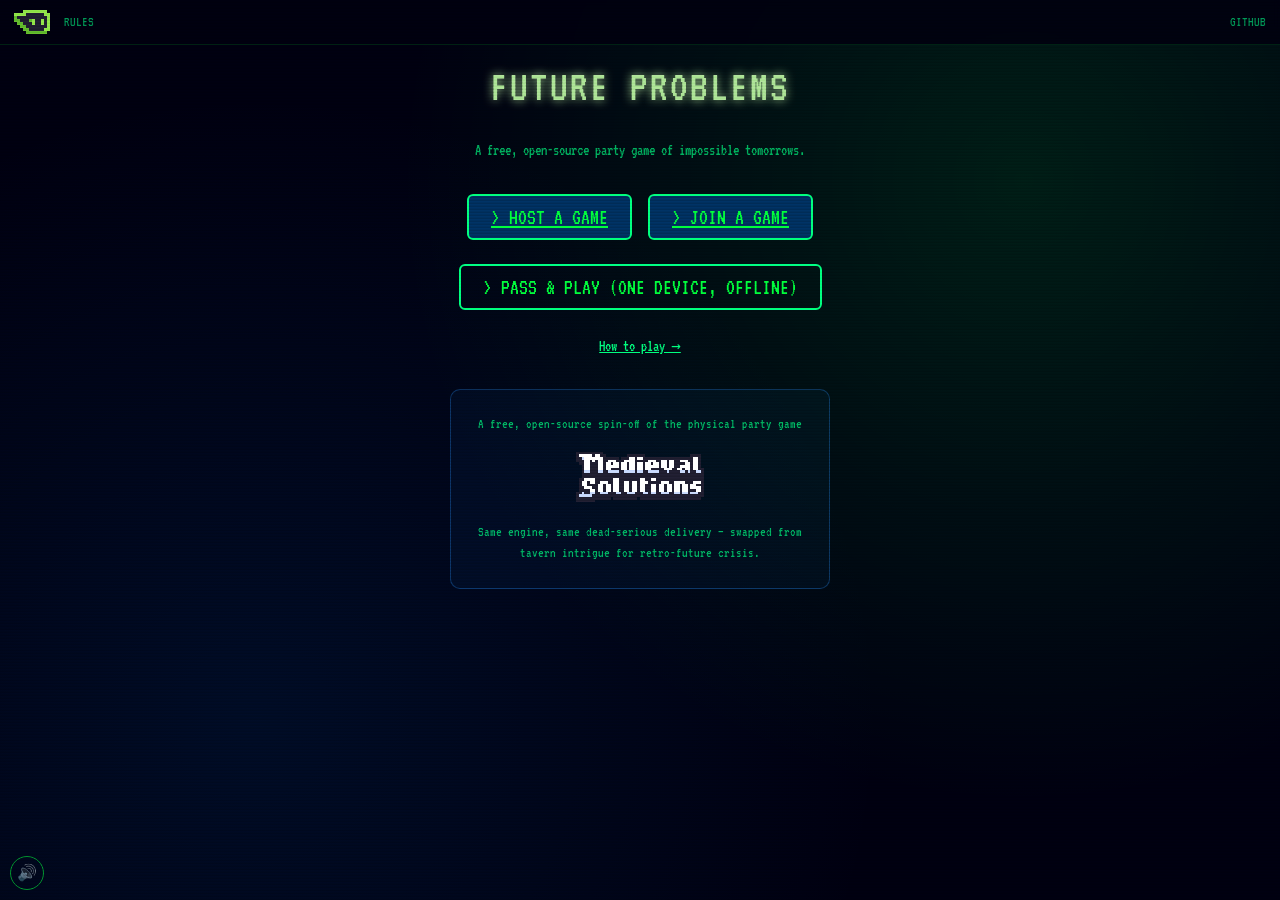
<file: index.html>
<!DOCTYPE html>
<html lang="en">
<head>
<meta charset="UTF-8">
<meta name="viewport" content="width=device-width, initial-scale=1.0, maximum-scale=1.0">
<title>Future Problems</title>
<link rel="icon" href="img/green_mav.gif" type="image/gif">
<link rel="stylesheet" href="css/style.css">
</head>
<body>
<div class="top-bar">
    <div class="top-bar-left">
        <img src="img/green_mav.gif" class="mascot" alt="Future Problems mascot">
        <a href="rules.html">RULES</a>
    </div>
    <div class="top-bar-right">
        <a href="https://github.com/gavinhaggis/future-problems" target="_blank" rel="noopener">GITHUB</a>
    </div>
</div>

<div id="app">

    <!-- TITLE -->
    <section class="view" id="view-title">
        <h1 class="blink">FUTURE&nbsp;PROBLEMS</h1>
        <p class="dim">A free, open-source party game of impossible tomorrows.</p>
        <div class="title-actions">
            <a class="btn" href="host.html">&gt; HOST A GAME</a>
            <a class="btn" href="play.html">&gt; JOIN A GAME</a>
        </div>
        <button id="btn-new-session" class="ghost" style="margin-top:18px;">&gt; PASS &amp; PLAY (ONE DEVICE, OFFLINE)</button>
        <div class="footer-nav"><a href="rules.html" style="color:var(--BodyText)">How to play &rarr;</a></div>

        <div class="ms-credit">
            <p class="dim">A free, open-source spin-off of the physical party game</p>
            <a href="https://www.medievalsolutions.com" target="_blank" rel="noopener" aria-label="Medieval Solutions website">
                <img src="img/medieval-solutions-logo.png" alt="Medieval Solutions" class="ms-logo">
            </a>
            <p class="dim">Same engine, same dead-serious delivery — swapped from tavern intrigue for retro-future crisis.</p>
        </div>
    </section>

    <!-- SETUP -->
    <section class="view" id="view-setup">
        <h2>SETUP</h2>
        <p class="dim">3&ndash;8 solvers, one device, passed around the table.</p>
        <div id="setup-players" style="width:100%"></div>
        <button id="btn-add-player" class="ghost">+ ADD SOLVER</button>
        <div style="margin-top:16px;width:100%;max-width:260px;">
            <label for="target-score">Target score</label>
            <input type="number" id="target-score" value="3" min="1" max="20">
        </div>
        <button id="btn-start-game" style="margin-top:20px;">&gt; BEGIN</button>
    </section>

    <!-- HANDOFF (generic privacy gate) -->
    <section class="view" id="view-handoff">
        <div class="handoff-box">
            <p class="dim">PASS THE DEVICE TO</p>
            <div class="handoff-name blink" id="handoff-name"></div>
            <p id="handoff-subtitle" class="dim"></p>
            <button id="btn-handoff-continue" style="margin-top:20px;">&gt; TAP TO REVEAL</button>
        </div>
    </section>

    <!-- FACILITY SETUP (round 1 only) -->
    <section class="view" id="view-facility-setup">
        <h2>FACILITY SETUP</h2>
        <p><span id="facility-crisis-name"></span>, frame the world before the first crisis.</p>
        <div class="facility-form">
            <label for="facility-name">Facility name</label>
            <input type="text" id="facility-name" maxlength="40" placeholder="Helix Orbital Station">
            <label for="facility-mission">Its mission</label>
            <input type="text" id="facility-mission" maxlength="60" placeholder="Terraforming the outer colonies">
            <label for="facility-monitors">What you all monitor</label>
            <input type="text" id="facility-monitors" maxlength="60" placeholder="Atmospheric integrity">
        </div>
        <button id="btn-facility-submit" style="margin-top:16px;" disabled>&gt; BEGIN</button>
    </section>

    <!-- CRISIS DRAW -->
    <section class="view" id="view-crisis-draw">
        <h2>ROUND <span id="crisis-round-num"></span> — CRISIS</h2>
        <div id="crisis-facility-strip"></div>
        <p><span id="crisis-name"></span>, draw the problem card and narrate it.</p>
        <p class="dim"><span id="crisis-pile-count"></span> cards remain in the scenario pile</p>
        <div id="crisis-card-zone" style="width:100%;display:flex;justify-content:center;"></div>
        <button id="btn-draw-trouble">&gt; DRAW PROBLEM CARD</button>
        <button id="btn-crisis-ready" style="display:none;">&gt; NARRATED — PASS THE DEVICE</button>
    </section>

    <!-- SOLVE -->
    <section class="view" id="view-solve">
        <h2><span id="solve-player-name"></span> — SOLVE</h2>
        <div id="solve-facility-strip"></div>
        <p class="dim">The crisis:</p>
        <div id="solve-trouble-zone" style="width:100%;display:flex;justify-content:center;"></div>
        <p class="dim" style="margin-top:14px;">Pick exactly two cards from your hand as your solution:</p>
        <div class="hand-grid" id="solve-hand-grid"></div>
        <button id="btn-lock-in" disabled>&gt; LOCK IN</button>
    </section>

    <!-- FLIP REVEAL (one solver at a time) -->
    <section class="view" id="view-flip-reveal">
        <h2><span id="flip-player-name"></span>'S TURN TO REVEAL</h2>
        <p class="dim">Tap each card to reveal it, and narrate as you go.</p>
        <div class="flip-slots" id="flip-reveal-slots"></div>
        <button id="btn-flip-done" disabled>&gt; DONE — PASS THE DEVICE</button>
    </section>

    <!-- REVEAL -->
    <section class="view" id="view-reveal">
        <h2>ALL SOLUTIONS IN</h2>
        <p class="dim">Pass the device back to the CRISIS. Each solver argues their case aloud.</p>
        <div id="reveal-trouble-zone" style="width:100%;display:flex;justify-content:center;"></div>
        <div id="reveal-list" style="width:100%;"></div>
        <button id="btn-goto-judge">&gt; ALL ARGUED — JUDGE</button>
    </section>

    <!-- JUDGE -->
    <section class="view" id="view-judge">
        <h2>JUDGE THE CRISIS</h2>
        <p class="dim">Tap the winning solution.</p>
        <div id="judge-trouble-zone" style="width:100%;display:flex;justify-content:center;"></div>
        <div id="judge-list" style="width:100%;"></div>
    </section>

    <!-- ROUND RESULT -->
    <section class="view" id="view-round-result">
        <h2>&#9733; <span id="result-winner-name"></span> WINS THE ROUND</h2>
        <div class="scoreboard" id="result-scoreboard"></div>
        <button id="btn-next-round">&gt; NEXT ROUND</button>
    </section>

    <!-- END -->
    <section class="view" id="view-end">
        <h1>GAME OVER</h1>
        <h2><span id="end-winner-name"></span></h2>
        <div class="scoreboard" id="end-scoreboard"></div>
        <button id="btn-play-again">&gt; PLAY AGAIN</button>
        <button id="btn-new-game" class="ghost">&gt; NEW SESSION</button>
    </section>

</div>

<script src="js/game-core.js"></script>
<script src="js/polish.js"></script>
<script src="js/app.js"></script>
</body>
</html>
</file>
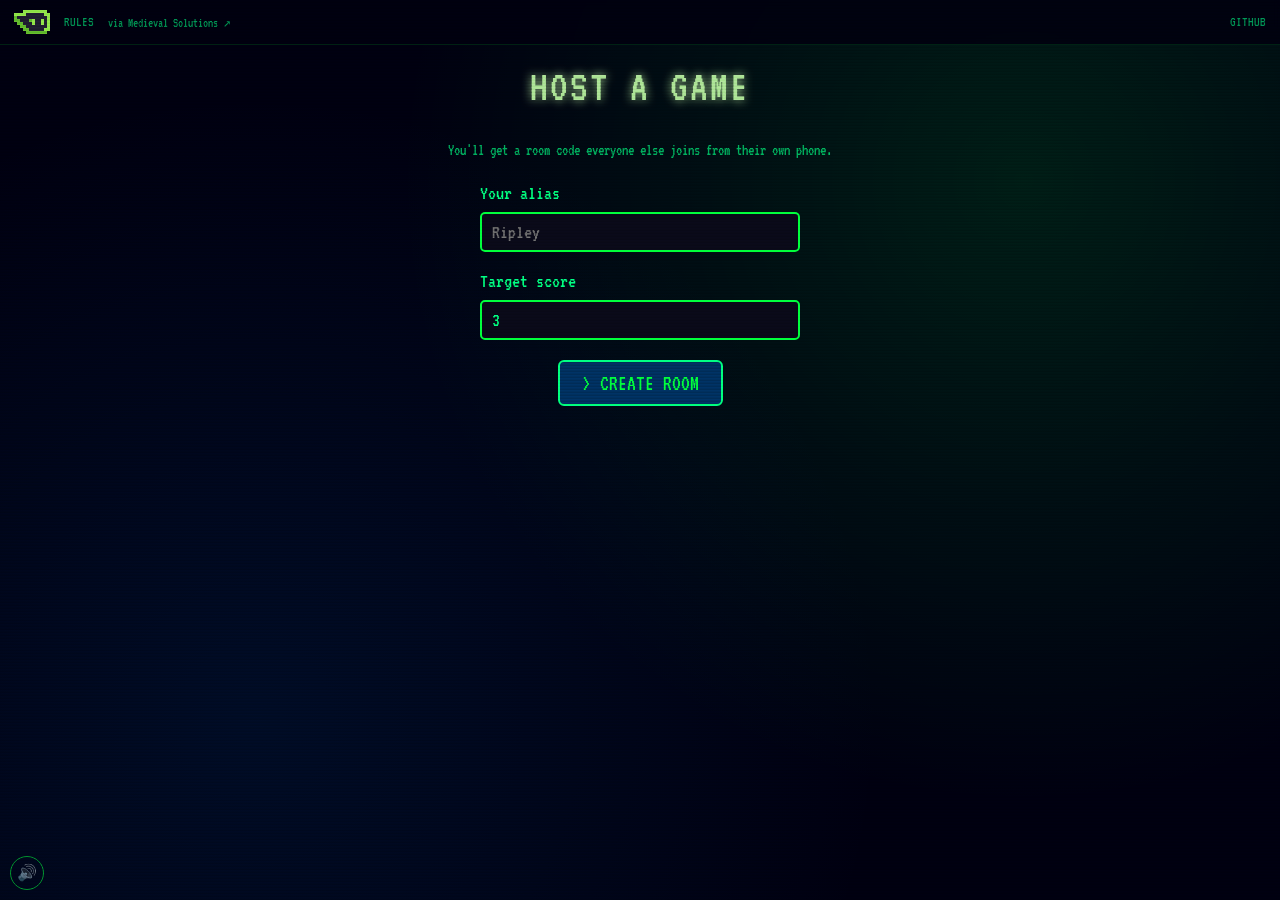
<file: host.html>
<!DOCTYPE html>
<html lang="en">
<head>
<meta charset="UTF-8">
<meta name="viewport" content="width=device-width, initial-scale=1.0, maximum-scale=1.0">
<title>Future Problems — Host</title>
<link rel="icon" href="img/green_mav.gif" type="image/gif">
<link rel="stylesheet" href="css/style.css">
<style>
    .room-code { font-size: 64px; letter-spacing: 10px; color: var(--Important); text-shadow: 0 0 16px var(--Important); text-align: center; margin: 10px 0; }
    .room-link { font-size: 16px; word-break: break-all; text-align: center; opacity: 0.75; margin-bottom: 16px; }
    .room-qr { display: flex; justify-content: center; margin: 10px 0 16px; }
    .room-qr img { border-radius: 8px; border: 2px solid var(--CardBorder); box-shadow: 0 0 16px rgba(0,255,65,0.3); background: #fff; padding: 8px; }
    .keep-open-warning { font-size: 14px; color: var(--Danger); text-align: center; margin-top: 10px; opacity: 0.85; }
    .lobby-list { width: 100%; margin: 14px 0; }
    .lobby-row { display: flex; justify-content: space-between; padding: 6px 10px; border-bottom: 1px solid rgba(0,255,65,0.15); font-size: 20px; }
    .conn-dot { display: inline-block; width: 10px; height: 10px; border-radius: 50%; background: var(--CardBorder); box-shadow: 0 0 6px var(--CardBorder); margin-right: 8px; }
    .status-line { text-align: center; font-size: 18px; opacity: 0.8; margin: 6px 0 14px; }
</style>
</head>
<body>
<div class="top-bar">
    <div class="top-bar-left">
        <img src="img/green_mav.gif" class="mascot" alt="Future Problems mascot">
        <a href="rules.html">RULES</a>
        <a class="ms-footer-link" href="https://www.medievalsolutions.com" target="_blank" rel="noopener">via Medieval Solutions ↗</a>
    </div>
    <div class="top-bar-right">
        <a href="https://github.com/gavinhaggis/future-problems" target="_blank" rel="noopener">GITHUB</a>
    </div>
</div>

<div id="app">

    <section class="view" id="view-host-setup">
        <h1>HOST A GAME</h1>
        <p class="dim">You'll get a room code everyone else joins from their own phone.</p>
        <div style="width:100%;max-width:320px;">
            <label for="host-alias">Your alias</label>
            <input type="text" id="host-alias" maxlength="18" placeholder="Ripley">
            <label for="host-target-score" style="margin-top:10px;display:block;">Target score</label>
            <input type="number" id="host-target-score" value="3" min="1" max="20">
        </div>
        <button id="btn-create-room" style="margin-top:16px;">&gt; CREATE ROOM</button>
        <p id="host-setup-error" class="dim" style="color:var(--Danger);"></p>
    </section>

    <section class="view" id="view-lobby">
        <h2>ROOM CODE</h2>
        <div class="room-code" id="lobby-code"></div>
        <div class="room-qr" id="lobby-qr"></div>
        <div class="room-link" id="lobby-link"></div>
        <p class="dim" style="text-align:center;margin-top:-8px;">Scan to join, or type the code at the link above.</p>
        <a class="btn ghost" id="lobby-tv-link" href="#" target="_blank" rel="noopener" style="margin:6px auto 0;">&gt; OPEN TV DISPLAY (TV / LAPTOP SCOREBOARD)</a>
        <div class="lobby-list" id="lobby-list"></div>
        <p class="dim" id="lobby-count"></p>
        <button id="btn-start-game" disabled>&gt; START GAME</button>
        <p class="keep-open-warning">Keep this tab open — it's holding the game.</p>
    </section>

    <section class="view" id="view-table">
        <div id="table-content" style="width:100%;"></div>
    </section>

    <section class="view" id="view-host-end">
        <h1>GAME OVER</h1>
        <h2><span id="host-end-winner-name"></span></h2>
        <div class="scoreboard" id="host-end-scoreboard"></div>
        <button id="btn-host-new-room">&gt; NEW ROOM</button>
    </section>

</div>

<script src="js/vendor/peerjs.min.js"></script>
<script src="js/vendor/qrcode.min.js"></script>
<script src="js/game-core.js"></script>
<script src="js/net.js"></script>
<script src="js/polish.js"></script>
<script src="js/host.js"></script>
</body>
</html>
</file>
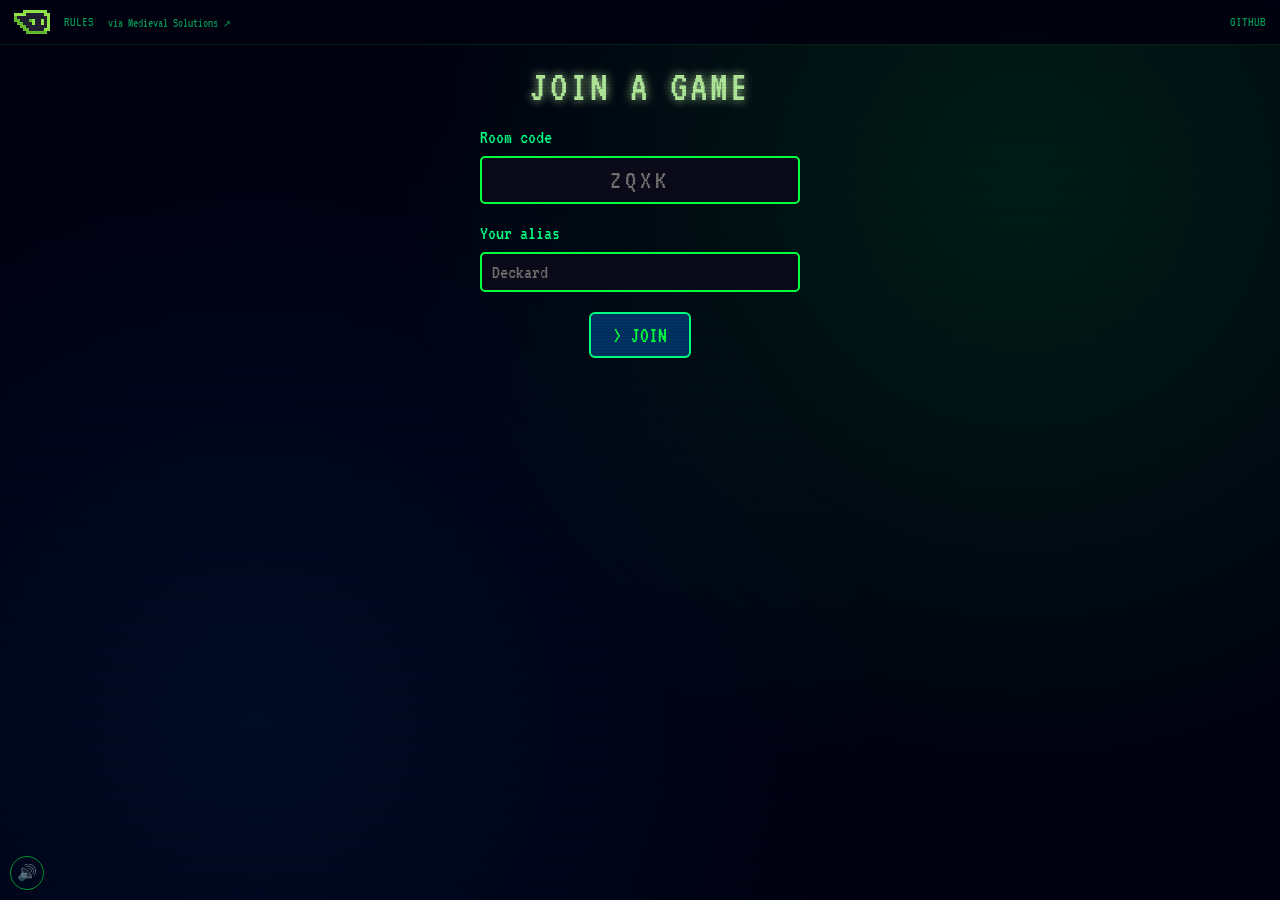
<file: play.html>
<!DOCTYPE html>
<html lang="en">
<head>
<meta charset="UTF-8">
<meta name="viewport" content="width=device-width, initial-scale=1.0, maximum-scale=1.0">
<title>Future Problems — Join</title>
<link rel="icon" href="img/green_mav.gif" type="image/gif">
<link rel="stylesheet" href="css/style.css">
<style>
    .status-line { text-align: center; font-size: 18px; opacity: 0.8; margin: 6px 0 14px; }
    .lobby-list { width: 100%; margin: 14px 0; }
    .lobby-row { display: flex; align-items: center; padding: 6px 10px; border-bottom: 1px solid rgba(0,255,65,0.15); font-size: 20px; }
    .conn-dot { display: inline-block; width: 10px; height: 10px; border-radius: 50%; background: var(--CardBorder); box-shadow: 0 0 6px var(--CardBorder); margin-right: 8px; }
</style>
</head>
<body>
<div class="top-bar">
    <div class="top-bar-left">
        <img src="img/green_mav.gif" class="mascot" alt="Future Problems mascot">
        <a href="rules.html">RULES</a>
        <a class="ms-footer-link" href="https://www.medievalsolutions.com" target="_blank" rel="noopener">via Medieval Solutions ↗</a>
    </div>
    <div class="top-bar-right">
        <a href="https://github.com/gavinhaggis/future-problems" target="_blank" rel="noopener">GITHUB</a>
    </div>
</div>

<div id="app">

    <section class="view" id="view-join">
        <h1>JOIN A GAME</h1>
        <div style="width:100%;max-width:320px;">
            <label for="join-code">Room code</label>
            <input type="text" id="join-code" maxlength="4" style="text-transform:uppercase;letter-spacing:4px;font-size:28px;text-align:center;" placeholder="ZQXK">
            <label for="join-alias" style="margin-top:10px;display:block;">Your alias</label>
            <input type="text" id="join-alias" maxlength="18" placeholder="Deckard">
        </div>
        <button id="btn-join-room" style="margin-top:16px;">&gt; JOIN</button>
        <p id="join-error" class="dim" style="color:var(--Danger);"></p>
    </section>

    <section class="view" id="view-waiting">
        <h2>WAITING FOR HOST TO START</h2>
        <div class="lobby-list" id="waiting-list"></div>
    </section>

    <section class="view" id="view-game">
        <div id="game-content" style="width:100%;"></div>
    </section>

    <section class="view" id="view-guest-end">
        <h1>GAME OVER</h1>
        <h2><span id="guest-end-winner-name"></span></h2>
        <div class="scoreboard" id="guest-end-scoreboard"></div>
        <a class="btn" href="play.html" style="margin-top:16px;">&gt; JOIN ANOTHER ROOM</a>
    </section>

</div>

<script src="js/vendor/peerjs.min.js"></script>
<script src="js/game-core.js"></script>
<script src="js/net.js"></script>
<script src="js/polish.js"></script>
<script src="js/guest.js"></script>
</body>
</html>
</file>
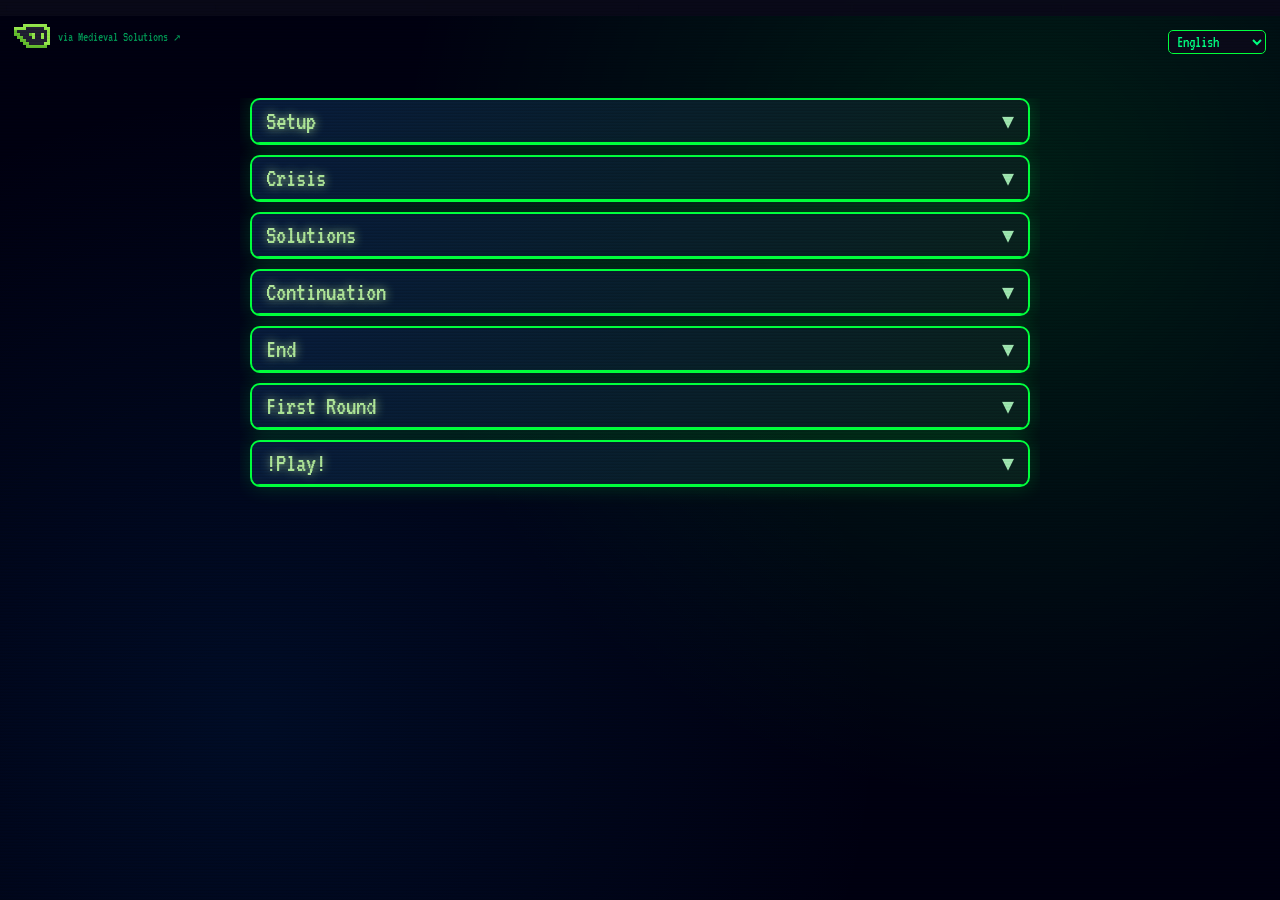
<file: rules.html>
<!DOCTYPE html>
<html lang="en">
<head>
<meta charset="UTF-8">
<meta name="viewport" content="width=device-width, initial-scale=1.0">
<title>Future Problems — Rules</title>
<link rel="icon" href="img/green_mav.gif" type="image/gif">
<link rel="stylesheet" href="css/style.css">
<style>
    html, body { overflow: hidden; height: 100vh; }
    .rules-container {
        width: 100%;
        max-width: 800px;
        margin: 46px auto 20px;
        padding: 0 10px;
        box-sizing: border-box;
        display: flex;
        flex-direction: column;
        overflow-y: auto;
        height: calc(100vh - 66px);
    }
    .progress-indicator {
        position: fixed; top: 0; left: 0; width: 100vw; height: 16px;
        display: flex; gap: 2px; z-index: 100;
        background: rgba(10,10,26,0.95); padding: 4px 6px; box-sizing: border-box;
    }
    .progress-card {
        flex: 1; height: 8px; background: var(--CardBackground);
        border-radius: 4px; opacity: 0.5; cursor: pointer; position: relative; overflow: hidden;
        transition: all 0.3s ease;
    }
    .progress-card::before {
        content: ''; position: absolute; inset: 0; width: 0%;
        background: linear-gradient(90deg, var(--Important), var(--Title));
        border-radius: 4px; transition: width 0.4s ease;
    }
    .progress-card.active { opacity: 1; }
    .progress-card.active::before { width: 100%; }
    .progress-card:hover { opacity: 1; box-shadow: 0 0 10px var(--Important); }

    .rule-card {
        background: var(--CardBackground);
        border: 2px solid var(--CardBorder);
        border-radius: 10px;
        margin-bottom: 10px;
        overflow: hidden;
        box-shadow: 0 0 20px rgba(0, 255, 65, 0.2);
        flex-shrink: 0;
    }
    .rule-card:hover { box-shadow: 0 0 30px rgba(0, 255, 65, 0.4); border-color: var(--Important); }
    .rule-header {
        padding: 8px 14px;
        background: linear-gradient(135deg, rgba(0, 102, 204, 0.2), rgba(0, 255, 65, 0.1));
        border-bottom: 1px solid var(--CardBorder);
        cursor: pointer; display: flex; justify-content: space-between; align-items: center;
    }
    .rule-header:hover { background: linear-gradient(135deg, rgba(0, 102, 204, 0.3), rgba(0, 255, 65, 0.2)); }
    .rule-number { font-size: 26px; color: var(--Title); text-shadow: 0 0 10px var(--Title); }
    .rule-expand-icon { color: var(--Important); font-size: 20px; transition: transform 0.3s ease; }
    .rule-card.expanded .rule-expand-icon { transform: rotate(180deg); }
    .rule-content { max-height: 0; overflow: hidden; transition: max-height 0.3s ease; padding: 0 14px; }
    .rule-card.expanded .rule-content { max-height: 1000px; padding: 6px 14px 16px; }
    .rule-text { font-size: 19px; line-height: 1.6; margin: 8px 0; }
    .important-text { color: var(--Important); font-weight: bold; text-shadow: 0 0 5px var(--Important); display: inline-block; }
    .next-indicator { text-align: center; font-size: 14px; color: var(--Title); margin: 20px 0; animation: blink 0.7s infinite; }
    .language-selector { position: fixed; top: 30px; right: 14px; z-index: 101; }
    .top-left-group { position: fixed; top: 24px; left: 14px; z-index: 101; display: flex; align-items: center; gap: 8px; }
    .rules-mascot { height: 24px; width: auto; image-rendering: pixelated; }
    .language-selector select {
        font-family: 'VT323', monospace; background: var(--CardBackground); border: 1px solid var(--CardBorder);
        color: var(--BodyText); border-radius: 5px; padding: 2px 4px; cursor: pointer; font-size: 16px;
    }
    .final-buttons a {
        display: inline-block; padding: 10px 18px; margin: 6px;
        background: var(--ButtonBackground); color: var(--ButtonText);
        border: 2px solid var(--ButtonBorder); border-radius: 6px; text-decoration: none;
        font-family: 'VT323', monospace; font-size: 18px; transition: all 0.2s ease;
    }
    .final-buttons a:hover { background: var(--ButtonBorder); color: var(--CardBackground); box-shadow: 0 0 15px var(--ButtonBorder); }
    @media (max-width: 768px) {
        .rules-container { margin: 42px auto 10px; height: calc(100vh - 60px); }
    }
</style>
</head>
<body>

<div class="progress-indicator" id="progressIndicator">
    <div class="progress-card" data-card="0"></div>
    <div class="progress-card" data-card="1"></div>
    <div class="progress-card" data-card="2"></div>
    <div class="progress-card" data-card="3"></div>
    <div class="progress-card" data-card="4"></div>
    <div class="progress-card" data-card="5"></div>
</div>

<div class="top-left-group">
    <img src="img/green_mav.gif" class="rules-mascot" alt="Future Problems mascot">
    <a class="ms-footer-link" href="https://www.medievalsolutions.com" target="_blank" rel="noopener">via Medieval Solutions ↗</a>
</div>

<div class="language-selector">
    <select id="languageSelect" aria-label="Language selector">
        <option value="EN">English</option>
        <option value="FI">Suomi</option>
        <option value="RO">Română</option>
        <option value="RU">Русский</option>
    </select>
</div>

<div id="app">
<div class="rules-container">

    <div class="rule-card" id="rule1" data-index="0">
        <div class="rule-header"><div class="rule-number">!Setup!</div><div class="rule-expand-icon">▼</div></div>
        <div class="rule-content">
            <div class="rule-text" data-slot="1"></div>
            <div class="rule-text" data-slot="2"></div>
            <div class="rule-text" data-slot="3"></div>
        </div>
    </div>

    <div class="rule-card" id="rule2" data-index="1">
        <div class="rule-header"><div class="rule-number">!Crisis!</div><div class="rule-expand-icon">▼</div></div>
        <div class="rule-content">
            <div class="rule-text" data-slot="1"></div>
            <div class="rule-text" data-slot="2"></div>
            <div class="rule-text" data-slot="3"></div>
        </div>
    </div>

    <div class="rule-card" id="rule3" data-index="2">
        <div class="rule-header"><div class="rule-number">!Solutions!</div><div class="rule-expand-icon">▼</div></div>
        <div class="rule-content">
            <div class="rule-text" data-slot="1"></div>
            <div class="rule-text" data-slot="2"></div>
            <div class="rule-text" data-slot="3"></div>
        </div>
    </div>

    <div class="rule-card" id="rule4" data-index="3">
        <div class="rule-header"><div class="rule-number">!Continuation!</div><div class="rule-expand-icon">▼</div></div>
        <div class="rule-content">
            <div class="rule-text" data-slot="1"></div>
            <div class="rule-text" data-slot="2"></div>
            <div class="rule-text" data-slot="3"></div>
        </div>
    </div>

    <div class="rule-card" id="rule5" data-index="4">
        <div class="rule-header"><div class="rule-number">!End!</div><div class="rule-expand-icon">▼</div></div>
        <div class="rule-content">
            <div class="rule-text" data-slot="1"></div>
            <div class="rule-text" data-slot="2"></div>
            <div class="rule-text" data-slot="3"></div>
        </div>
    </div>

    <div class="rule-card" id="rule6" data-index="5">
        <div class="rule-header"><div class="rule-number">!First Round!</div><div class="rule-expand-icon">▼</div></div>
        <div class="rule-content">
            <div class="rule-text" data-slot="1"></div>
            <div class="rule-text" data-slot="2"></div>
            <div class="rule-text" data-slot="3"></div>
        </div>
    </div>

    <div class="rule-card" id="rule7" data-index="6">
        <div class="rule-header"><div class="rule-number">!Play!</div><div class="rule-expand-icon">▼</div></div>
        <div class="rule-content">
            <p class="rule-text" style="font-size:22px;"><i class="translatable-share"></i></p>
            <div class="final-buttons">
                <a href="index.html">▶ Play Now</a>
                <a href="https://github.com/gavinhaggis/future-problems" target="_blank" rel="noopener">GitHub</a>
            </div>
            <div class="next-indicator translatable-restart">▲ Tap to restart ▲</div>
        </div>
    </div>

</div>
</div>

<script>
const translations = {
    "EN": {
        "Share_text": "Free & open source. Fork it, remix it, play it with anyone.",
        "Restart_text": "Tap to restart",
        "C1_name": "Setup", "C1_text_1": "**SOME** of the deck is placed on the table. This is the **SCENARIO** pile.",
        "C1_text_2": "All solvers draw **SIX** cards and one player becomes the **CRISIS**.",
        "C1_text_3": "Roles rotate every round — everyone gets a turn as CRISIS.",
        "C2_name": "Crisis", "C2_text_1": "The crisis draws **ONE** card from the scenario pile and narrates why it is a critical **problem** of the future.",
        "C2_text_2": "Be dramatic. Be specific. The weirder the framing, the better the round.",
        "C2_text_3": "",
        "C3_name": "Solutions", "C3_text_1": "Every other solver secretly picks **TWO** cards from their hand as their solution.",
        "C3_text_2": "True future solvers **DO NOT** respect conventional logic — commit to your **wildest** combination.",
        "C3_text_3": "When all solutions are locked in, take turns revealing and arguing your case aloud.",
        "C4_name": "Continuation", "C4_text_1": "The crisis awards the problem card to the solver with the **best** solution.",
        "C4_text_2": "That's **ONE** point, and the card becomes their trophy.",
        "C4_text_3": "Everyone refills to six cards, the CRISIS role passes on, and a new round begins.",
        "C5_name": "End", "C5_text_1": "Play continues until the **scenario** pile runs out, or a solver hits the **target score**.",
        "C5_text_2": "Whoever has the **most points** wins the session!",
        "C5_text_3": "",
        "C6_name": "First Round", "C6_text_1": "The first CRISIS is whoever last used a **device** with a screen.",
        "C6_text_2": "They open by describing the facility everyone **works** in, its **mission**, and the system it all **monitors**.",
        "C6_text_3": "Start small — a short, sharp scenario beats an overcomplicated one."
    },
    "FI": {
        "Share_text": "Ilmainen ja avoimen lähdekoodin. Haaroita, muokkaa, pelaa kenen tahansa kanssa.",
        "Restart_text": "Palaa alkuun",
        "C1_name": "Pelin aloitus", "C1_text_1": "**OSA** pakasta asetetaan pöydälle. Tämä on **SKENAARIO**-pino.",
        "C1_text_2": "Kaikki ratkaisijat nostavat **KUUSI** korttia, ja yksi pelaaja valitaan **KRIISIKSI**.",
        "C1_text_3": "Rooli kiertää joka kierroksella — kaikki pääsevät KRIISIKSI vuorollaan.",
        "C2_name": "Kriisi", "C2_text_1": "Kriisi nostaa skenaariopinosta **YHDEN** kortin ja kertoo, miksi se on tulevaisuuden kriittinen **ongelma**.",
        "C2_text_2": "Ole dramaattinen ja tarkka. Mitä oudompi kehys, sitä parempi kierros.",
        "C2_text_3": "",
        "C3_name": "Ratkaisut", "C3_text_1": "Jokainen muu ratkaisija valitsee salaa **KAKSI** korttia kädestään ratkaisuksi.",
        "C3_text_2": "Todelliset tulevaisuuden ratkaisijat **EIVÄT** kunnioita tavanomaista logiikkaa — sitoudu **hulluimpaan** yhdistelmääsi.",
        "C3_text_3": "Kun kaikki ratkaisut on lukittu, paljastakaa vuorotellen ja perustelkaa ääneen.",
        "C4_name": "Jatka peliä", "C4_text_1": "Kriisi myöntää ongelmakortin sille, jolla oli **paras** ratkaisu.",
        "C4_text_2": "Tämä on **YKSI** piste, ja kortista tulee heidän pystinsä.",
        "C4_text_3": "Kaikki täydentävät kätensä kuuteen, KRIISI vaihtuu, ja uusi kierros alkaa.",
        "C5_name": "Pelin päätös", "C5_text_1": "Peli jatkuu, kunnes **skenaariopino** loppuu tai joku saavuttaa **tavoitepisteet**.",
        "C5_text_2": "Eniten pisteitä kerännyt voittaa pelin!",
        "C5_text_3": "",
        "C6_name": "Kierros Yksi", "C6_text_1": "Ensimmäinen KRIISI on se, joka viimeksi käytti näytöllistä **laitetta**.",
        "C6_text_2": "Hän aloittaa kuvailemalla laitosta, jossa kaikki **TYÖSKENTELEVÄT**, sen **TEHTÄVÄN**, ja mitä järjestelmää se **VALVOO**.",
        "C6_text_3": "Aloita pienesti — lyhyt ja terävä skenaario voittaa ylimonimutkaisen."
    },
    "RO": {
        "Share_text": "Gratuit și open source. Fork-uiește-l, remixează-l, joacă-l cu oricine.",
        "Restart_text": "Apasă pentru a reîncepe",
        "C1_name": "Setare", "C1_text_1": "O **PARTE** din pachet se pune pe masă. Acesta este pachetul de **SCENARIU**.",
        "C1_text_2": "Toți rezolvitorii trag **ȘASE** cărți, iar un jucător devine **CRIZA**.",
        "C1_text_3": "Rolul se rotește în fiecare rundă — toată lumea ajunge CRIZĂ pe rând.",
        "C2_name": "Criza", "C2_text_1": "Criza trage **O** carte din pachetul de scenariu și povestește de ce este o **problemă** critică a viitorului.",
        "C2_text_2": "Fii dramatic și specific. Cu cât cadrul e mai ciudat, cu atât runda e mai bună.",
        "C2_text_3": "",
        "C3_name": "Soluții", "C3_text_1": "Fiecare alt rezolvitor alege în secret **DOUĂ** cărți din mână drept soluție.",
        "C3_text_2": "Adevărații rezolvitori ai viitorului **NU** respectă logica convențională — mizează pe cea mai **nebunească** combinație.",
        "C3_text_3": "Când toate soluțiile sunt fixate, dezvăluiți-le pe rând și argumentați cu voce tare.",
        "C4_name": "Continuarea", "C4_text_1": "Criza acordă cartea problemă rezolvitorului cu cea mai **bună** soluție.",
        "C4_text_2": "Acesta e **UN** punct, iar cartea devine trofeul lor.",
        "C4_text_3": "Toată lumea își completează mâna la șase cărți, rolul de CRIZĂ trece mai departe, și o nouă rundă începe.",
        "C5_name": "Sfârșitul", "C5_text_1": "Jocul continuă până când pachetul de **scenariu** se termină sau cineva atinge **scorul țintă**.",
        "C5_text_2": "Cine are cele mai multe puncte câștigă sesiunea!",
        "C5_text_3": "",
        "C6_name": "Prima rundă", "C6_text_1": "Prima CRIZĂ este ultima persoană care a folosit un **dispozitiv** cu ecran.",
        "C6_text_2": "Aceasta începe descriind facilitatea în care toți **LUCREAZĂ**, **MISIUNEA** ei, și ce sistem **MONITORIZEAZĂ**.",
        "C6_text_3": "Începeți simplu — un scenariu scurt și clar bate unul supracomplicat."
    },
    "RU": {
        "Share_text": "Бесплатно и с открытым исходным кодом. Форкните, переделайте, играйте с кем угодно.",
        "Restart_text": "Нажмите для перезапуска",
        "C1_name": "Настройка", "C1_text_1": "**ЧАСТЬ** колоды выкладывается на стол. Это стопка **СЦЕНАРИЯ**.",
        "C1_text_2": "Все решатели берут по **ШЕСТЬ** карт, а один игрок становится **КРИЗИСОМ**.",
        "C1_text_3": "Роль переходит каждый раунд — все побывают КРИЗИСОМ по очереди.",
        "C2_name": "Кризис", "C2_text_1": "Кризис берёт **ОДНУ** карту из стопки сценария и рассказывает, почему это критическая **проблема** будущего.",
        "C2_text_2": "Будьте драматичны и конкретны. Чем страннее подача, тем лучше раунд.",
        "C2_text_3": "",
        "C3_name": "Решения", "C3_text_1": "Каждый решатель тайно выбирает **ДВЕ** карты из своей руки как решение.",
        "C3_text_2": "Настоящие решатели будущего **НЕ** уважают традиционную логику — сделайте ставку на самую **безумную** комбинацию.",
        "C3_text_3": "Когда все решения зафиксированы, раскрывайте их по очереди и аргументируйте вслух.",
        "C4_name": "Продолжение", "C4_text_1": "Кризис вручает карту проблемы тому, у кого было **лучшее** решение.",
        "C4_text_2": "Это **ОДИН** балл, и карта становится их трофеем.",
        "C4_text_3": "Все добирают руку до шести карт, роль КРИЗИСА переходит дальше, начинается новый раунд.",
        "C5_name": "Конец", "C5_text_1": "Игра продолжается, пока стопка **сценария** не закончится или кто-то не наберёт **целевой счёт**.",
        "C5_text_2": "Побеждает игрок с наибольшим количеством очков!",
        "C5_text_3": "",
        "C6_name": "Первый раунд", "C6_text_1": "Первым КРИЗИСОМ становится тот, кто последним пользовался **устройством** с экраном.",
        "C6_text_2": "Он начинает с описания объекта, где все **РАБОТАЮТ**, его **МИССИИ**, и какую систему все **МОНИТОРЯТ**.",
        "C6_text_3": "Начните скромно — короткий и чёткий сценарий лучше переусложнённого."
    }
};

const cards = document.querySelectorAll('.rule-card');
const progressCards = document.querySelectorAll('.progress-card');

function processImportantText(text) {
    if (!text) return '';
    return text.replace(/\*\*(.*?)\*\*/g, '<span class="important-text">$1</span>');
}

function updateTranslations(lang) {
    if (!translations[lang]) return;
    for (let i = 1; i <= 6; i++) {
        const t = translations[lang];
        const titleEl = document.querySelector(`#rule${i} .rule-number`);
        if (titleEl) titleEl.innerHTML = t[`C${i}_name`];
        const slots = document.querySelectorAll(`#rule${i} [data-slot]`);
        slots.forEach((el, j) => {
            const key = `C${i}_text_${j + 1}`;
            if (t[key] !== undefined) el.innerHTML = processImportantText(t[key]);
        });
    }
    document.querySelectorAll('.translatable-share').forEach(el => { el.textContent = translations[lang]['Share_text']; });
    document.querySelectorAll('.translatable-restart').forEach(el => { el.innerHTML = `▲ ${translations[lang]['Restart_text']} ▲`; });
    document.getElementById('languageSelect').value = lang;
}

cards.forEach((card, index) => {
    card.querySelector('.rule-header').addEventListener('click', () => {
        const isExpanded = card.classList.contains('expanded');
        cards.forEach(c => c.classList.remove('expanded'));
        if (!isExpanded) {
            card.classList.add('expanded');
            progressCards.forEach((pc, i) => pc.classList.toggle('active', i <= index));
        } else {
            progressCards.forEach(pc => pc.classList.remove('active'));
        }
    });
});

progressCards.forEach((pc, index) => {
    pc.addEventListener('click', () => {
        cards.forEach(c => c.classList.remove('expanded'));
        cards[index].classList.add('expanded');
        progressCards.forEach((c2, i) => c2.classList.toggle('active', i <= index));
        cards[index].scrollIntoView({ behavior: 'smooth', block: 'start' });
    });
});

document.getElementById('rule7').addEventListener('click', (e) => {
    if (e.target.classList.contains('translatable-restart')) {
        cards.forEach(c => c.classList.remove('expanded'));
        progressCards.forEach(c => c.classList.remove('active'));
    }
});

document.getElementById('languageSelect').addEventListener('change', function () {
    updateTranslations(this.value);
});

updateTranslations('EN');
</script>
</body>
</html>
</file>
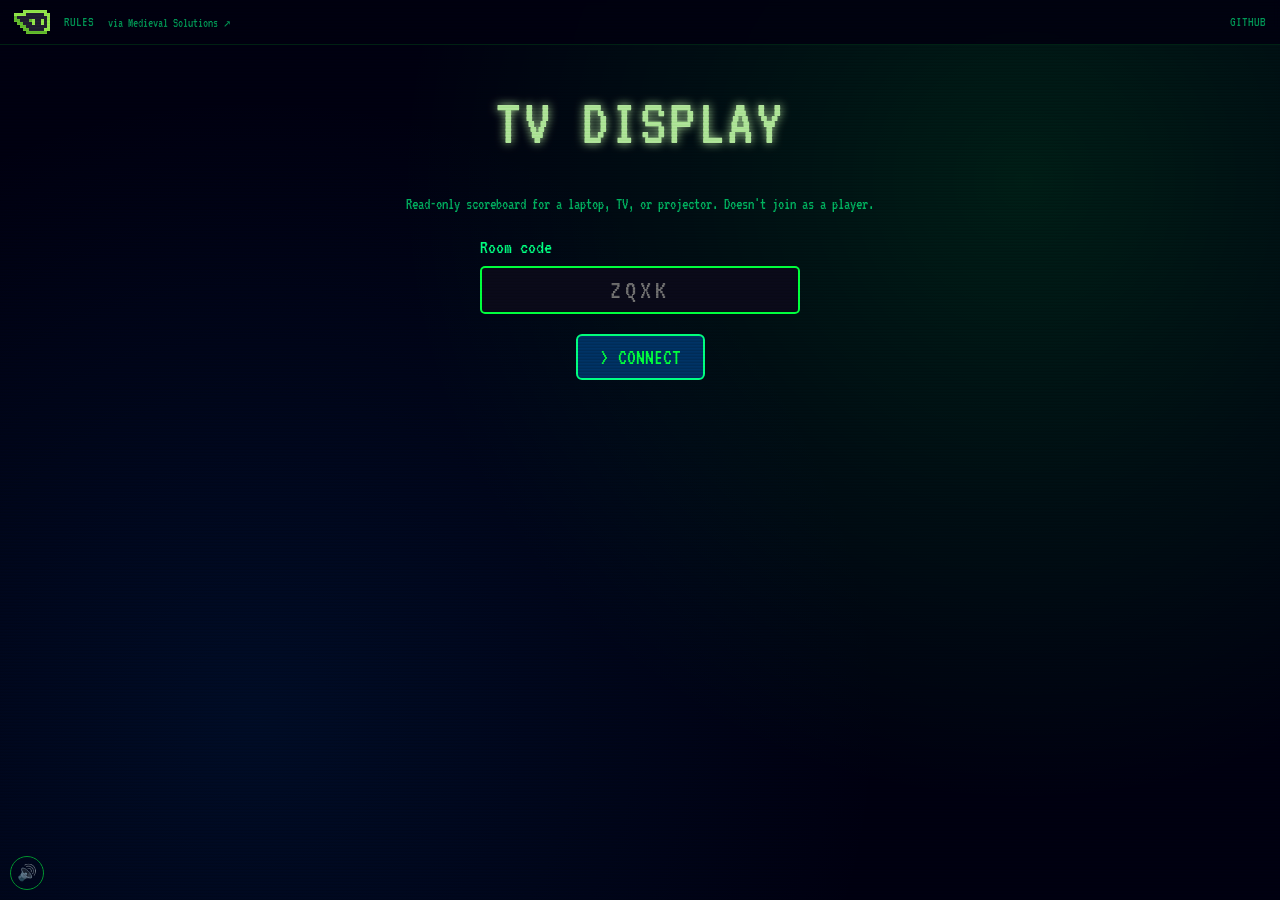
<file: tv.html>
<!DOCTYPE html>
<html lang="en">
<head>
<meta charset="UTF-8">
<meta name="viewport" content="width=device-width, initial-scale=1.0">
<title>Future Problems — TV Display</title>
<link rel="icon" href="img/green_mav.gif" type="image/gif">
<link rel="stylesheet" href="css/style.css">
<style>
    /* Fluid, viewport-relative scale — reads well from a 13" laptop up to a
       living-room TV, without assuming a fixed 1920x1080 canvas. */
    #app { padding: clamp(52px, 8vh, 70px) clamp(12px, 3vw, 40px) clamp(16px, 3vh, 30px); }
    .view { max-width: min(1500px, 94vw); }
    h1 { font-size: clamp(30px, 5.2vw, 68px); }
    h2 { font-size: clamp(20px, 3.2vw, 42px); }
    p, label { font-size: clamp(14px, 1.6vw, 20px); }
    .tv-round { text-align: center; font-size: clamp(15px, 1.8vw, 24px); opacity: 0.85; margin-bottom: 6px; letter-spacing: 1px; }
    .facility-strip { font-size: clamp(12px, 1.4vw, 19px); }
    .scoreboard { max-width: 900px; margin-left: auto; margin-right: auto; }
    .scoreboard .score-row { font-size: clamp(17px, 2.4vw, 32px); padding: clamp(6px, 1vh, 12px) clamp(10px, 1.5vw, 18px); }
    .big-card { max-width: min(560px, 60vw); }
    .big-card .card-name { font-size: clamp(26px, 4.6vw, 62px); }
    .queue-list { max-width: 900px; margin-left: auto; margin-right: auto; }
    .queue-row { font-size: clamp(15px, 1.9vw, 24px); }
    .queue-row .card-name { font-size: clamp(12px, 1.4vw, 18px); }
    .flip-slots { max-width: 900px; margin-left: auto; margin-right: auto; }
    .flip-slot { width: clamp(110px, 13vw, 170px); min-height: clamp(80px, 10vh, 120px); font-size: clamp(26px, 3.2vw, 44px); }
    .status-text { text-align: center; font-size: clamp(18px, 2.6vw, 30px); color: var(--Title); margin: 10px 0; }
    @media (max-height: 720px) {
        h1 { font-size: clamp(26px, 4.6vw, 48px); }
        .scoreboard .score-row { padding: 4px 12px; }
    }
</style>
</head>
<body>
<div class="top-bar">
    <div class="top-bar-left">
        <img src="img/green_mav.gif" class="mascot" alt="Future Problems mascot">
        <a href="rules.html">RULES</a>
        <a class="ms-footer-link" href="https://www.medievalsolutions.com" target="_blank" rel="noopener">via Medieval Solutions ↗</a>
    </div>
    <div class="top-bar-right">
        <a href="https://github.com/gavinhaggis/future-problems" target="_blank" rel="noopener">GITHUB</a>
    </div>
</div>

<div id="app">

    <section class="view" id="view-tv-join">
        <h1>TV DISPLAY</h1>
        <p class="dim">Read-only scoreboard for a laptop, TV, or projector. Doesn't join as a player.</p>
        <div style="width:100%;max-width:320px;">
            <label for="tv-code">Room code</label>
            <input type="text" id="tv-code" maxlength="4" style="text-transform:uppercase;letter-spacing:4px;font-size:28px;text-align:center;" placeholder="ZQXK">
        </div>
        <button id="btn-tv-connect" style="margin-top:16px;">&gt; CONNECT</button>
        <p id="tv-error" class="dim" style="color:var(--Danger);"></p>
    </section>

    <section class="view" id="view-tv-display">
        <div id="tv-content" style="width:100%;"></div>
    </section>

</div>

<script src="js/vendor/peerjs.min.js"></script>
<script src="js/game-core.js"></script>
<script src="js/net.js"></script>
<script src="js/polish.js"></script>
<script src="js/tv.js"></script>
</body>
</html>
</file>
<file: css/style.css>
@import url('https://fonts.googleapis.com/css2?family=VT323:wght@400&display=swap');

:root {
    --BodyText: #00ff88;
    --Title: #b2e49d;
    --Important: #a2e4b2;
    --CardBackground: #0a0a1a;
    --CardBorder: #00ff41;
    --SplashColor: #000011;
    --ButtonBackground: #003366;
    --ButtonText: #00ff41;
    --ButtonBorder: #00ff88;
    --Danger: #ff3b3b;

    /* Card accent palette — Aliens/Thunderbirds/Blade Runner neon terminal */
    --accent-0: #00ff41; /* green */
    --accent-1: #00e5ff; /* cyan */
    --accent-2: #ff2fd0; /* magenta */
    --accent-3: #ffb000; /* amber */
    --accent-4: #2388ed; /* blue */
    --accent-5: #ff3b3b; /* red */
    --accent-6: #7dffb2; /* mint */
    --accent-7: #c98bff; /* violet */
}

* { box-sizing: border-box; }

html, body {
    margin: 0;
    padding: 0;
    height: 100%;
    background: var(--SplashColor);
    background-image:
        radial-gradient(circle at 20% 80%, rgba(0, 102, 204, 0.12) 0%, transparent 50%),
        radial-gradient(circle at 80% 20%, rgba(0, 255, 65, 0.12) 0%, transparent 50%);
    color: var(--BodyText);
    font-family: 'VT323', monospace;
    -webkit-font-smoothing: none;
    overflow: hidden;
}

/* CRT scanline overlay */
body::before {
    content: '';
    position: fixed;
    inset: 0;
    pointer-events: none;
    z-index: 999;
    background: repeating-linear-gradient(
        0deg,
        rgba(0, 0, 0, 0.15),
        rgba(0, 0, 0, 0.15) 1px,
        transparent 2px,
        transparent 3px
    );
    mix-blend-mode: overlay;
}

#app {
    height: 100vh;
    width: 100vw;
    display: flex;
    flex-direction: column;
    align-items: center;
    justify-content: flex-start;
    overflow-y: auto;
    padding: 52px 14px 30px;
}

.view { display: none; width: 100%; max-width: 720px; flex-direction: column; align-items: center; }
.view.active { display: flex; }

h1, h2, h3 { color: var(--Title); text-shadow: 0 0 10px var(--Title); font-weight: normal; margin: 0.3em 0; }
h1 { font-size: 44px; letter-spacing: 2px; }
h2 { font-size: 28px; }
p, label { font-size: 20px; line-height: 1.5; }

.dim { opacity: 0.7; font-size: 16px; }

/* Buttons */
button, .btn {
    display: inline-block;
    font-family: 'VT323', monospace;
    background: var(--ButtonBackground);
    color: var(--ButtonText);
    border: 2px solid var(--ButtonBorder);
    border-radius: 6px;
    padding: 10px 22px;
    font-size: 22px;
    cursor: pointer;
    text-align: center;
    transition: all 0.2s ease;
    margin: 6px;
}
button:hover:not(:disabled), .btn:hover { background: var(--ButtonBorder); color: var(--CardBackground); box-shadow: 0 0 15px var(--ButtonBorder); }
button:disabled { opacity: 0.35; cursor: not-allowed; }
button.danger { border-color: var(--Danger); color: var(--Danger); }
button.danger:hover { background: var(--Danger); color: #000; box-shadow: 0 0 15px var(--Danger); }
button.ghost { background: transparent; }

input[type="text"], input[type="number"] {
    font-family: 'VT323', monospace;
    background: var(--CardBackground);
    border: 2px solid var(--CardBorder);
    color: var(--BodyText);
    border-radius: 5px;
    padding: 8px 10px;
    font-size: 20px;
    width: 100%;
    margin: 4px 0;
}
input:focus { outline: none; box-shadow: 0 0 10px var(--Important); }

/* Player list rows in setup */
.player-row { display: flex; align-items: center; gap: 8px; width: 100%; }
.player-row input { flex: 1; }

/* Handoff gate */
.handoff-box {
    text-align: center;
    padding: 40px 20px;
}
.handoff-name { font-size: 40px; color: var(--Important); text-shadow: 0 0 12px var(--Important); }

/* Cards */
.card {
    position: relative;
    background: var(--CardBackground);
    border: 2px solid var(--card-accent, var(--CardBorder));
    border-radius: 10px;
    box-shadow: 0 0 16px color-mix(in srgb, var(--card-accent, var(--CardBorder)) 45%, transparent);
    display: flex;
    align-items: center;
    justify-content: center;
    text-align: center;
    padding: 14px 10px;
    cursor: pointer;
    user-select: none;
    transition: transform 0.15s ease, box-shadow 0.15s ease;
}
.card:hover { transform: translateY(-4px); box-shadow: 0 0 26px color-mix(in srgb, var(--card-accent, var(--CardBorder)) 70%, transparent); }
.card.selected { border-color: var(--Important); box-shadow: 0 0 26px var(--Important); transform: translateY(-6px); }
.card.locked-out { opacity: 0.3; cursor: default; pointer-events: none; }
.card-name { color: var(--card-accent, var(--BodyText)); font-size: 26px; text-shadow: 0 0 8px var(--card-accent, var(--BodyText)); }

.hand-grid {
    display: grid;
    grid-template-columns: repeat(3, 1fr);
    gap: 10px;
    width: 100%;
    margin: 16px 0;
}
.hand-grid .card { min-height: 90px; }

.big-card {
    width: 100%;
    max-width: 480px;
    min-height: 160px;
    margin: 20px 0;
    cursor: default;
}
.big-card .card-name { font-size: 40px; }

/* Card text animation variants */
.anim-glitch { animation: glitchtext 2.2s infinite linear; }
@keyframes glitchtext {
    0%, 100% { transform: translateX(0); filter: none; }
    8% { transform: translateX(-2px); }
    16% { transform: translateX(2px); filter: hue-rotate(20deg); }
    24% { transform: translateX(0); filter: none; }
    70% { transform: translateX(1px); }
}
.anim-flicker { animation: flickertext 2.6s infinite; }
@keyframes flickertext {
    0%, 19%, 21%, 23%, 54%, 56%, 100% { opacity: 1; }
    20%, 22%, 55% { opacity: 0.35; }
}
.anim-scan { position: relative; overflow: hidden; }
.anim-scan::after {
    content: '';
    position: absolute;
    left: 0; top: -100%;
    width: 100%; height: 60%;
    background: linear-gradient(180deg, transparent, color-mix(in srgb, var(--card-accent, #fff) 35%, transparent), transparent);
    animation: scansweep 3.4s infinite ease-in-out;
}
@keyframes scansweep { 0% { top: -60%; } 100% { top: 120%; } }
.anim-pulse { animation: pulsetext 1.8s infinite ease-in-out; }
@keyframes pulsetext { 0%,100% { text-shadow: 0 0 6px var(--card-accent, #fff); } 50% { text-shadow: 0 0 18px var(--card-accent, #fff); } }

/* Solve reveal list */
.reveal-row {
    width: 100%;
    display: flex;
    align-items: center;
    gap: 14px;
    padding: 12px;
    margin: 6px 0;
    border: 2px solid var(--CardBorder);
    border-radius: 8px;
    background: rgba(0,255,65,0.04);
    cursor: pointer;
}
.reveal-row:hover { box-shadow: 0 0 16px var(--Important); border-color: var(--Important); }
.reveal-row .who { min-width: 110px; font-size: 22px; color: var(--Title); }
.reveal-row .cards { display: flex; gap: 8px; flex: 1; }
.reveal-row .cards .card { flex: 1; min-height: 60px; padding: 8px; }
.reveal-row .cards .card-name { font-size: 18px; }

/* Scoreboard */
.scoreboard { width: 100%; margin: 10px 0 20px; }
.score-row { display: flex; justify-content: space-between; padding: 6px 10px; border-bottom: 1px solid rgba(0,255,65,0.2); font-size: 20px; }
.score-row .pts { color: var(--Important); text-shadow: 0 0 6px var(--Important); }
.score-row.leader .name { color: var(--Title); text-shadow: 0 0 8px var(--Title); }
.trophy { font-size: 14px; opacity: 0.7; }

.facility-strip {
    width: 100%;
    font-size: 15px;
    color: var(--Title);
    opacity: 0.85;
    text-align: center;
    padding: 6px 10px;
    margin-bottom: 10px;
    border: 1px solid rgba(0,255,65,0.25);
    border-radius: 6px;
    background: rgba(0,255,65,0.04);
}
.facility-form { width: 100%; max-width: 420px; text-align: left; }
.facility-form label { display: block; margin-top: 10px; font-size: 18px; }

/* Reveal queue */
.queue-list { width: 100%; margin: 10px 0; }
.queue-row {
    padding: 8px 12px; margin: 4px 0; border-radius: 6px; font-size: 20px;
    border: 1px solid rgba(0,255,65,0.2);
}
.queue-row-top { display: flex; justify-content: space-between; align-items: center; }
.queue-row.status-presenting { border-color: var(--Important); box-shadow: 0 0 12px rgba(162,228,178,0.3); }
.queue-row.status-done { opacity: 0.85; }
.queue-status { font-size: 14px; opacity: 0.8; }
.queue-nudge { background: transparent; border: 1px solid var(--CardBorder); border-radius: 4px; padding: 2px 8px; font-size: 16px; margin: 0 0 0 8px; }
.queue-row .cards { display: flex; gap: 8px; margin-top: 8px; }
.queue-row .cards .card { flex: 1; min-height: 56px; padding: 8px; }
.queue-row .cards .card-name { font-size: 16px; }

.flip-slots { display: flex; gap: 12px; width: 100%; justify-content: center; margin: 16px 0; }
.flip-slot {
    width: 140px; min-height: 100px; display: flex; align-items: center; justify-content: center;
    text-align: center; border: 2px dashed var(--CardBorder); border-radius: 10px; cursor: pointer;
    background: var(--CardBackground); font-size: 40px; color: var(--CardBorder); transition: all 0.2s ease;
}
.flip-slot:hover { box-shadow: 0 0 14px var(--Important); }
.flip-slot.flipped { border-style: solid; cursor: default; padding: 10px; }
.flip-slot.mine {
    border-style: solid; border-color: var(--accent-3); padding: 8px;
    box-shadow: 0 0 10px rgba(255,176,0,0.35);
    flex-direction: column;
}
.flip-slot.mine .card-name { color: var(--accent-3); text-shadow: 0 0 6px var(--accent-3); }
.flip-slot.mine::after {
    content: 'tap to reveal'; display: block; font-size: 11px; opacity: 0.7; margin-top: 4px; color: var(--accent-3);
}
.flip-slot.mine .card { border: none; box-shadow: none; padding: 4px; min-height: auto; }

.nudge-toast {
    position: fixed; top: 40px; left: 50%; transform: translateX(-50%);
    background: var(--ButtonBackground); border: 2px solid var(--Important); color: var(--Important);
    padding: 10px 18px; border-radius: 8px; font-size: 20px; z-index: 300;
    box-shadow: 0 0 20px var(--Important); animation: blink 0.6s 3;
}

.reconnect-banner {
    display: none;
    position: fixed;
    top: 0;
    left: 0;
    right: 0;
    z-index: 200;
    text-align: center;
    padding: 8px;
    font-size: 16px;
    background: var(--Danger);
    color: #000;
    animation: blink 1s infinite;
}

.mute-btn {
    position: fixed;
    bottom: 10px;
    left: 10px;
    z-index: 60;
    background: transparent;
    border: 1px solid var(--CardBorder);
    border-radius: 50%;
    width: 34px;
    height: 34px;
    padding: 0;
    font-size: 16px;
    line-height: 1;
    opacity: 0.6;
    margin: 0;
}
.mute-btn:hover { opacity: 1; box-shadow: 0 0 10px var(--ButtonBorder); }

.top-bar {
    position: fixed; top: 0; left: 0; right: 0; padding: 10px 14px;
    display: flex; justify-content: space-between; align-items: center;
    font-size: 14px; z-index: 50;
    background: rgba(0, 0, 17, 0.88);
    backdrop-filter: blur(3px);
    border-bottom: 1px solid rgba(0, 255, 65, 0.15);
}
.top-bar a { color: var(--BodyText); text-decoration: none; opacity: 0.6; }
.top-bar a:hover { color: var(--Important); opacity: 1; }
.top-bar-left, .top-bar-right { display: flex; align-items: center; gap: 14px; }
.mascot { height: 24px; width: auto; image-rendering: pixelated; vertical-align: middle; }

.title-actions { display: flex; flex-wrap: wrap; justify-content: center; gap: 4px; margin-top: 10px; }

.footer-nav { margin-top: 20px; }

.ms-credit {
    margin-top: 34px;
    padding: 18px 20px;
    border: 1px solid rgba(35, 136, 237, 0.35);
    border-radius: 10px;
    background: rgba(35, 136, 237, 0.05);
    max-width: 380px;
    text-align: center;
}
.ms-credit p { font-size: 14px; margin: 6px 0; line-height: 1.5; }
.ms-credit a { display: inline-block; margin: 8px 0; transition: filter 0.2s ease; }
.ms-credit a:hover { filter: drop-shadow(0 0 10px var(--CardCorner)); }
.ms-logo { max-width: 220px; width: 60%; height: auto; image-rendering: pixelated; }

.ms-footer-link {
    font-size: 13px;
    opacity: 0.6;
    text-decoration: none;
    color: var(--BodyText);
}
.ms-footer-link:hover { opacity: 1; color: var(--Important); }

.blink { animation: blink 1.3s infinite; }
@keyframes blink { 0%, 100% { opacity: 1; } 50% { opacity: 0.55; } }

@media (max-width: 600px) {
    h1 { font-size: 32px; }
    .hand-grid { grid-template-columns: repeat(2, 1fr); }
    .big-card .card-name { font-size: 30px; }
}
</file>
